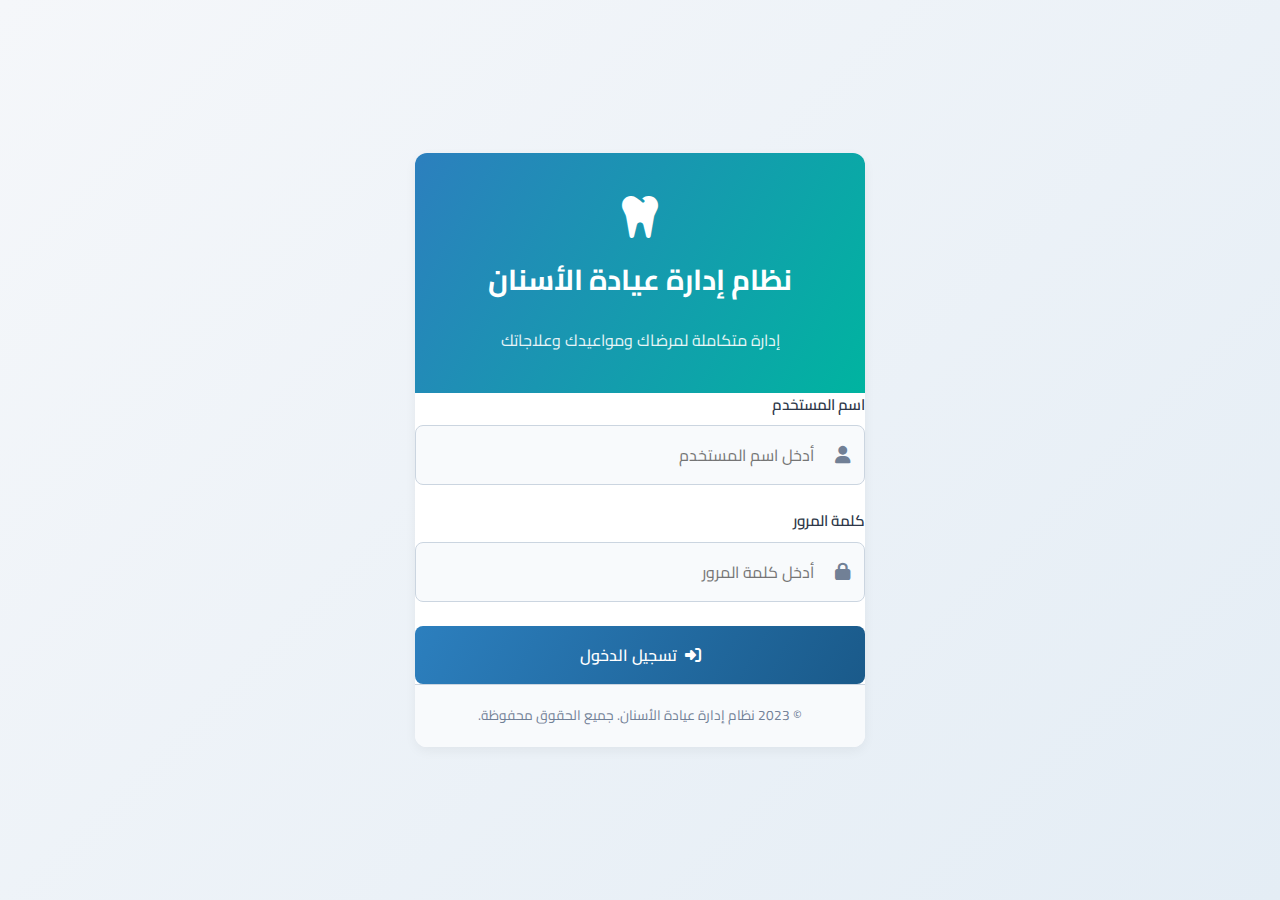
<file: index.html>
<!DOCTYPE html>
<html lang="ar" dir="rtl">
<head>
    <meta charset="UTF-8">
    <meta name="viewport" content="width=device-width, initial-scale=1.0">
    <title>تسجيل الدخول - نظام إدارة عيادة الأسنان</title>
    <link href="https://fonts.googleapis.com/css2?family=Cairo:wght@300;400;500;600;700&display=swap" rel="stylesheet">
    <link rel="stylesheet" href="https://cdnjs.cloudflare.com/ajax/libs/font-awesome/6.4.0/css/all.min.css">
    <link rel="stylesheet" href="css/style.css">
</head>
<body class="login-page">
    <div class="login-container">
        <div class="login-header">
            <div class="logo">
                <i class="fas fa-tooth"></i>
                <h1>نظام إدارة عيادة الأسنان</h1>
            </div>
            <p>إدارة متكاملة لمرضاك ومواعيدك وعلاجاتك</p>
        </div>
        
        <form id="loginForm">
            <div class="form-group">
                <label for="username">اسم المستخدم</label>
                <div class="input-with-icon">
                    <input type="text" id="username" required placeholder="أدخل اسم المستخدم">
                    <i class="fas fa-user"></i>
                </div>
            </div>
            
            <div class="form-group">
                <label for="password">كلمة المرور</label>
                <div class="input-with-icon">
                    <input type="password" id="password" required placeholder="أدخل كلمة المرور">
                    <i class="fas fa-lock"></i>
                </div>
            </div>
            
            <button type="submit" class="btn btn-primary">
                <i class="fas fa-sign-in-alt"></i> تسجيل الدخول
            </button>
        </form>
        
        <div class="login-footer">
            <p>© 2023 نظام إدارة عيادة الأسنان. جميع الحقوق محفوظة.</p>
        </div>
    </div>
    
    <script src="js/auth.js"></script>
</body>
</html>
</file>
<file: css/style.css>
/* متغيرات التصميم */
:root {
    --primary: #2c7fbe;
    --primary-light: #e1f0fa;
    --primary-dark: #1a5a8a;
    --secondary: #00b4a0;
    --secondary-light: #e6f8f6;
    --accent: #ff6b6b;
    --dark: #2d3748;
    --light: #f8fafc;
    --gray: #718096;
    --gray-light: #e2e8f0;
    --white: #ffffff;
    --border: #cbd5e0;
    --card-radius: 12px;
    --shadow: 0 4px 12px rgba(0, 0, 0, 0.05);
    --shadow-hover: 0 8px 20px rgba(0, 0, 0, 0.08);
    --transition: all 0.3s ease;
    --success: #38a169;
    --warning: #ecc94b;
    --danger: #e53e3e;
}

/* إعادة تعيين عام */
* {
    box-sizing: border-box;
    margin: 0;
    padding: 0;
    font-family: 'Cairo', 'Segoe UI', Tahoma, Geneva, Verdana, sans-serif;
}

html {
    font-size: 16px;
    scroll-behavior: smooth;
}

body {
    background-color: #f5f7fa;
    color: var(--dark);
    line-height: 1.6;
    direction: rtl;
    min-height: 100vh;
    -webkit-font-smoothing: antialiased;
    -moz-osx-font-smoothing: grayscale;
}

.dashboard-page {
    display: flex;
    min-height: 100vh;
    background-color: var(--light);
    overflow:auto;
}




/* صفحة تسجيل الدخول */
.login-page {
    display: flex;
    justify-content: center;
    align-items: center;
    min-height: 100vh;
    background: linear-gradient(135deg, #f5f7fa 0%, #e4edf5 100%);
    padding: 20px;
}

.login-container {
    background-color: var(--white);
    border-radius: var(--card-radius);
    box-shadow: var(--shadow);
    width: 100%;
    max-width: 450px;
    overflow: hidden;
    transform: translateY(0);
    transition: var(--transition);
}

.login-container:hover {
    transform: translateY(-5px);
    box-shadow: var(--shadow-hover);
}

.login-header {
    background: linear-gradient(120deg, var(--primary), var(--secondary));
    padding: 40px 30px;
    text-align: center;
    color: var(--white);
}

.logo {
    display: flex;
    flex-direction: column;
    align-items: center;
    margin-bottom: 15px;
}

.logo i {
    font-size: 3rem;
    margin-bottom: 15px;
}

.login-header h1 {
    font-size: 1.8rem;
    font-weight: 700;
    margin-bottom: 10px;
}

.login-header p {
    opacity: 0.9;
    font-size: 1rem;
}

.login-body {
    padding: 30px;
}

.form-group {
    margin-bottom: 24px;
    position: relative;
}

.form-group label {
    display: block;
    margin-bottom: 8px;
    font-weight: 600;
    color: var(--dark);
    font-size: 0.95rem;
}

.input-with-icon {
    position: relative;
}

.input-with-icon i {
    position: absolute;
    top: 50%;
    right: 15px;
    transform: translateY(-50%);
    color: var(--gray);
    font-size: 1.1rem;
}

.form-group input {
    width: 100%;
    padding: 14px 50px 14px 15px;
    border: 1px solid var(--border);
    border-radius: 8px;
    font-size: 1rem;
    transition: var(--transition);
    background-color: var(--light);
    font-family: 'Cairo', sans-serif;
}

.form-group input:focus {
    border-color: var(--primary);
    outline: none;
    box-shadow: 0 0 0 3px rgba(44, 127, 190, 0.15);
}

.btn {
    padding: 14px 24px;
    border: none;
    border-radius: 8px;
    cursor: pointer;
    font-size: 1rem;
    font-weight: 600;
    transition: var(--transition);
    display: inline-flex;
    align-items: center;
    justify-content: center;
    gap: 8px;
    font-family: 'Cairo', sans-serif;
}

.btn-primary {
    background: linear-gradient(120deg, var(--primary), var(--primary-dark));
    color: var(--white);
    width: 100%;
}

.btn-primary:hover {
    background: linear-gradient(120deg, var(--primary-dark), var(--primary));
    box-shadow: 0 4px 12px rgba(44, 127, 190, 0.25);
}

.login-footer {
    padding: 20px 30px;
    background-color: var(--light);
    text-align: center;
    color: var(--gray);
    font-size: 0.85rem;
    border-top: 1px solid var(--border);
}

/* لوحة التحكم */
.dashboard {
    display: flex;
    min-height: 100vh;
    background-color: var(--light);
}

/* الشريط الجانبي */
.sidebar {
    width: 260px;
    background-color: var(--white);
    box-shadow: var(--shadow);
    display: flex;
    flex-direction: column;
    transition: var(--transition);
    z-index: 100;
    overflow-y: auto;
}

.sidebar-header {
    padding: 24px;
    border-bottom: 1px solid var(--border);
}

.clinic-info {
    display: flex;
    align-items: center;
    gap: 12px;
}

.clinic-logo {
    width: 50px;
    height: 50px;
    background: linear-gradient(120deg, var(--primary), var(--secondary));
    border-radius: 12px;
    display: flex;
    align-items: center;
    justify-content: center;
    color: var(--white);
    font-size: 1.5rem;
}

.clinic-text h2 {
    font-size: 1.1rem;
    font-weight: 700;
    color: var(--dark);
    margin-bottom: 2px;
}

.clinic-text p {
    font-size: 0.85rem;
    color: var(--gray);
}

.sidebar-nav {
    flex: 1;
    padding: 15px 0;
    overflow-y: auto;
}

.nav-section {
    margin-bottom: 20px;
}

.nav-title {
    padding: 8px 24px;
    font-size: 0.8rem;
    color: var(--gray);
    text-transform: uppercase;
    letter-spacing: 0.5px;
    margin-bottom: 5px;
    font-weight: 600;
}

.nav-item {
    display: flex;
    align-items: center;
    padding: 12px 24px;
    color: var(--dark);
    text-decoration: none;
    transition: var(--transition);
    font-weight: 500;
    border-right: 3px solid transparent;
    gap: 12px;
    font-size: 0.95rem;
}

.nav-item:hover {
    background-color: var(--primary-light);
    color: var(--primary);
    border-right-color: var(--primary);
}

.nav-item.active {
    background-color: var(--primary-light);
    color: var(--primary);
    border-right-color: var(--primary);
}

.nav-item i {
    width: 24px;
    text-align: center;
    font-size: 1.1rem;
}

.sidebar-footer {
    padding: 20px;
    border-top: 1px solid var(--border);
    text-align: center;
    font-size: 0.85rem;
    color: var(--gray);
}

/* المحتوى الرئيسي */
.main-content {
    flex: 1;
    display: flex;
    flex-direction: column;
    overflow: hidden;
}

/* شريط الرأس */
.topbar {
    background-color: var(--white);
    padding: 0 30px;
    display: flex;
    align-items: center;
    justify-content: space-between;
    height: 80px;
    box-shadow: var(--shadow);
    z-index: 90;
}

.page-title {
    display: flex;
    align-items: center;
    gap: 12px;
    font-size: 1.4rem;
    font-weight: 600;
    color: var(--dark);
}

.page-title i {
    color: var(--primary);
}

.topbar-actions {
    display: flex;
    align-items: center;
    gap: 20px;
}

.user-profile {
    display: flex;
    align-items: center;
    gap: 12px;
}

.user-avatar {
    width: 42px;
    height: 42px;
    border-radius: 50%;
    background: linear-gradient(120deg, var(--primary), var(--secondary));
    display: flex;
    align-items: center;
    justify-content: center;
    color: var(--white);
    font-weight: 600;
    font-size: 1.1rem;
}

.user-info {
    text-align: right;
}

.user-name {
    font-weight: 600;
    font-size: 0.95rem;
}

.user-role {
    font-size: 0.85rem;
    color: var(--gray);
}

.logout-btn {
    background-color: transparent;
    border: none;
    color: var(--gray);
    cursor: pointer;
    font-size: 1.1rem;
    transition: var(--transition);
    width: 42px;
    height: 42px;
    border-radius: 50%;
    display: flex;
    align-items: center;
    justify-content: center;
}

.logout-btn:hover {
    background-color: var(--light);
    color: var(--danger);
}

/* محتوى الصفحة */
.content-area {
    flex: 1;
    padding: 30px;
    overflow-y: auto;
}

.content-header {
    display: flex;
    justify-content: space-between;
    align-items: center;
    margin-bottom: 30px;
}

.content-header h2 {
    font-size: 1.8rem;
    font-weight: 700;
    color: var(--dark);
}

.date-display {
    background-color: var(--light);
    padding: 10px 15px;
    border-radius: 8px;
    font-weight: 500;
    color: var(--dark);
    font-size: 1rem;
}

.stats-container {
    display: grid;
    grid-template-columns: repeat(auto-fit, minmax(240px, 1fr));
    gap: 20px;
    margin-bottom: 30px;
}

.stat-card {
    background-color: var(--white);
    border-radius: var(--card-radius);
    box-shadow: var(--shadow);
    padding: 24px;
    display: flex;
    align-items: center;
    gap: 20px;
    transition: var(--transition);
}

.stat-card:hover {
    transform: translateY(-5px);
    box-shadow: var(--shadow-hover);
}

.stat-icon {
    width: 70px;
    height: 70px;
    border-radius: 16px;
    display: flex;
    align-items: center;
    justify-content: center;
    font-size: 1.8rem;
}

.stat-icon.patients {
    background-color: var(--primary-light);
    color: var(--primary);
}

.stat-icon.appointments {
    background-color: var(--secondary-light);
    color: var(--secondary);
}

.stat-icon.payments {
    background-color: #fef6e6;
    color: #f6ad55;
}

.stat-icon.treatments {
    background-color: #ebf8ff;
    color: #63b3ed;
}

.stat-content {
    flex: 1;
}

.stat-title {
    font-size: 0.95rem;
    color: var(--gray);
    margin-bottom: 5px;
}

.stat-value {
    font-size: 1.8rem;
    font-weight: 700;
    margin-bottom: 5px;
    color: var(--dark);
}

.stat-change {
    font-size: 0.85rem;
    color: var(--success);
    display: flex;
    align-items: center;
    gap: 5px;
}

.dashboard-sections {
    display: grid;
    grid-template-columns: repeat(auto-fit, minmax(400px, 1fr));
    gap: 20px;
}

.section {
    background-color: var(--white);
    border-radius: var(--card-radius);
    box-shadow: var(--shadow);
    padding: 24px;
    margin-bottom: 20px;
}

.section-header {
    display: flex;
    justify-content: space-between;
    align-items: center;
    margin-bottom: 20px;
}

.section-header h3 {
    font-size: 1.2rem;
    font-weight: 600;
    color: var(--dark);
}

.btn-action {
    background-color: var(--primary);
    color: var(--white);
    border: none;
    border-radius: 8px;
    padding: 10px 20px;
    font-weight: 500;
    display: flex;
    align-items: center;
    gap: 8px;
    cursor: pointer;
    transition: var(--transition);
    font-family: 'Cairo', sans-serif;
    font-size: 0.95rem;
}

.btn-action:hover {
    background-color: var(--primary-dark);
    box-shadow: 0 4px 8px rgba(44, 127, 190, 0.2);
}

.appointments-list, .payments-list {
    display: flex;
    flex-direction: column;
    gap: 12px;
}

.appointment-item, .payment-item {
    display: flex;
    justify-content: space-between;
    padding: 15px;
    background-color: var(--light);
    border-radius: 8px;
    font-size: 0.95rem;
    transition: var(--transition);
}

.appointment-item:hover, .payment-item:hover {
    background-color: var(--primary-light);
    transform: translateX(-5px);
}

.appointment-item > span, .payment-item > span {
    flex: 1;
    text-align: center;
}

/* الجداول */
.search-box {
    display: flex;
    border: 1px solid var(--border);
    border-radius: 8px;
    overflow: hidden;
    background-color: var(--light);
}

.search-box input {
    padding: 10px 15px;
    border: none;
    width: 250px;
    outline: none;
    font-family: 'Cairo', sans-serif;
    background: transparent;
}

.search-box button {
    background: none;
    border: none;
    cursor: pointer;
    padding: 0 15px;
    color: var(--gray);
    transition: var(--transition);
}

.search-box button:hover {
    color: var(--primary);
}

.table-container {
    background-color: var(--white);
    border-radius: var(--card-radius);
    box-shadow: var(--shadow);
    overflow: hidden;
}

table {
    width: 100%;
    border-collapse: collapse;
    min-width: 800px;
}

th, td {
    padding: 16px;
    text-align: right;
    border-bottom: 1px solid var(--border);
    font-size: 0.95rem;
}

thead th {
    background-color: var(--primary);
    font-weight: 600;
    color: var(--white);
    position: sticky;
    top: 0;
}

tbody tr {
    transition: var(--transition);
}

tbody tr:hover {
    background-color: rgba(44, 127, 190, 0.05);
}

.action-buttons {
    display: flex;
    gap: 8px;
}

.action-btn {
    background: none;
    border: none;
    width: 36px;
    height: 36px;
    border-radius: 8px;
    display: inline-flex;
    align-items: center;
    justify-content: center;
    cursor: pointer;
    transition: var(--transition);
    color: var(--gray);
    font-size: 1rem;
}

.action-btn:hover {
    background-color: var(--light);
    color: var(--dark);
}

.btn-edit:hover {
    color: var(--primary);
    background-color: var(--primary-light);
}

.btn-delete:hover {
    color: var(--danger);
    background-color: #fee2e2;
}

.btn-view:hover {
    color: var(--secondary);
    background-color: var(--secondary-light);
}

/* النوافذ المنبثقة */
.modal {
    position: fixed;
    top: 0;
    left: 0;
    width: 100%;
    height: 100%;
    background-color: rgba(0, 0, 0, 0.7);
    z-index: 9999; /* تأكد من وجود أعلى قيمة z-index */
    display: flex;
    justify-content: center;
    align-items: center;
    opacity: 0;
    visibility: hidden;
    transition: opacity 0.3s ease, visibility 0.3s ease;
}


.modal.active {
    opacity: 1;
    visibility: visible;
}

@keyframes fadeIn {
    from { opacity: 0; }
    to { opacity: 1; }
}

.modal-content {
    background-color: var(--white);
    border-radius: var(--card-radius);
    box-shadow: var(--shadow);
    width: 100%;
    max-width: 600px;
    max-height: 90vh;
    overflow-y: auto;
    padding: 25px;
    position: relative;
    animation: slideDown 0.4s ease;
    transform-origin: center;
}

@keyframes slideDown {
    from {
        transform: translateY(-50px);
        opacity: 0;
    }
    to {
        transform: translateY(0);
        opacity: 1;
    }
}

.modal.closing {
    animation: fadeOut 0.3s ease;
}

@keyframes fadeOut {
    from { opacity: 1; }
    to { opacity: 0; }
}

.modal-content.closing {
    animation: slideUp 0.3s ease;
}

@keyframes slideUp {
    from {
        transform: translateY(0);
        opacity: 1;
    }
    to {
        transform: translateY(-50px);
        opacity: 0;
    }
}

.modal.active .modal-content {
    transform: translateY(0);
    opacity: 1;
}

.close {
    position: absolute;
    top: 15px;
    left: 15px;
    font-size: 1.8rem;
    cursor: pointer;
    color: var(--gray);
    transition: var(--transition);
    width: 40px;
    height: 40px;
    display: flex;
    align-items: center;
    justify-content: center;
    border-radius: 50%;
}

.close:hover {
    background-color: var(--light);
    color: var(--danger);
    transform: rotate(90deg);
}

.form-row {
    display: grid;
    grid-template-columns: 1fr 1fr;
    gap: 20px;
}

.form-row .form-group {
    flex: 1;
    margin-bottom: 20px;
}

.form-group textarea {
    width: 100%;
    padding: 12px 15px;
    border: 1px solid var(--border);
    border-radius: 8px;
    font-size: 1rem;
    resize: vertical;
    min-height: 100px;
    font-family: 'Cairo', sans-serif;
    background-color: var(--light);
    transition: var(--transition);
}

.form-group textarea:focus {
    border-color: var(--primary);
    outline: none;
    box-shadow: 0 0 0 3px rgba(44, 127, 190, 0.15);
}

.form-group select {
    width: 100%;
    padding: 14px;
    border: 1px solid var(--border);
    border-radius: 8px;
    font-size: 1rem;
    transition: var(--transition);
    background-color: var(--light);
}

.form-actions {
    display: flex;
    justify-content: flex-end;
    gap: 10px;
    margin-top: 20px;
}

.btn-secondary {
    background-color: var(--gray-light);
    color: var(--dark);
    border: none;
}

.btn-secondary:hover {
    background-color: var(--gray);
    color: var(--white);
}

@keyframes modalOpen {
    0% {
        transform: scale(0.9);
        opacity: 0;
    }
    100% {
        transform: scale(1);
        opacity: 1;
    }
}

/* التجاوب */
@media (max-width: 992px) {
    .sidebar {
        position: fixed;
        height: 100vh;
        transform: translateX(100%);
        transition: transform 0.3s ease;
    }

    .sidebar.active {
        transform: translateX(0);
    }
    
    .sidebar .clinic-text, 
    .sidebar .nav-title,
    .sidebar .nav-text,
    .sidebar-footer {
        display: none;
    }
    
    .sidebar-header {
        padding: 15px;
        justify-content: center;
    }

        .menu-toggle {
        display: block;
        position: fixed;
        top: 20px;
        right: 20px;
        z-index: 1000;
        background-color: var(--primary);
        color: white;
        width: 40px;
        height: 40px;
        border-radius: 50%;
        display: flex;
        align-items: center;
        justify-content: center;
        cursor: pointer;
        box-shadow: 0 2px 10px rgba(0,0,0,0.1);
    }


    /* إضافة زر القائمة للأجهزة الصغيرة */
    .menu-toggle {
        display: none;
    }
    
    .clinic-info {
        justify-content: center;
    }
    
    .nav-item {
        justify-content: center;
        padding: 15px;
    }
    
    .nav-item i {
        font-size: 1.3rem;
    }

    .dashboard-sections {
        grid-template-columns: 1fr;
    }
}

@media (max-width: 768px) {
    .stats-container {
        grid-template-columns: 1fr;
    }
    
    .topbar {
        padding: 0 15px;
    }
    
    .content-area {
        padding: 15px;
    }
    
    .section {
        padding: 20px;
    }
}

@media (max-width: 576px) {
    .user-info {
        display: none;
    }
    
    .content-header {
        flex-direction: column;
        align-items: flex-start;
        gap: 15px;
    }
    
    .actions {
        width: 100%;
    }
    
    .btn-action {
        width: 100%;
        justify-content: center;
    }
}

.tab-content {
    display: none;
}

.tab-content.active {
    display: block;
    animation: fadeIn 0.3s ease;
}

@keyframes fadeIn {
    from { opacity: 0; transform: translateY(10px); }
    to { opacity: 1; transform: translateY(0); }
}



/* زر تقليص/فرد الشريط الجانبي */
.sidebar-toggle {
    cursor: pointer;
    width: 40px;
    height: 40px;
    border-radius: 50%;
    display: flex;
    align-items: center;
    justify-content: center;
    background-color: var(--primary-light);
    color: var(--primary);
    transition: var(--transition);
    margin-left: 10px;
}

.sidebar-toggle:hover {
    background-color: var(--primary);
    color: var(--white);
    transform: rotate(90deg);
}

/* حالة الشريط الجانبي المقلص */
.sidebar.collapsed {
    width: 80px;
}

.sidebar.collapsed .clinic-text,
.sidebar.collapsed .nav-title,
.sidebar.collapsed .nav-text,
.sidebar.collapsed .sidebar-footer {
    display: none;
}

.sidebar.collapsed .clinic-info {
    justify-content: center;
}

.sidebar.collapsed .nav-item {
    justify-content: center;
    padding: 15px;
}

.sidebar.collapsed .nav-item i {
    font-size: 1.3rem;
}

@keyframes modalClose {
    0% {
        transform: scale(1);
        opacity: 1;
    }
    100% {
        transform: scale(0.9);
        opacity: 0;
    }
}

/* ملف المريض */
#patientProfile {
    display: none;
}

.btn-back {
    background-color: var(--primary-light);
    color: var(--primary);
    padding: 8px 16px;
    border-radius: 8px;
    display: inline-flex;
    align-items: center;
    gap: 8px;
    margin-bottom: 15px;
    cursor: pointer;
    transition: var(--transition);
}

.btn-back:hover {
    background-color: var(--primary);
    color: var(--white);
}

.patient-header {
    display: flex;
    justify-content: space-between;
    align-items: center;
    background-color: var(--white);
    border-radius: var(--card-radius);
    padding: 20px;
    box-shadow: var(--shadow);
    margin-bottom: 25px;
}

.patient-info {
    display: flex;
    align-items: center;
    gap: 20px;
}

.patient-avatar {
    width: 80px;
    height: 80px;
    border-radius: 50%;
    background: linear-gradient(120deg, var(--primary), var(--secondary));
    display: flex;
    align-items: center;
    justify-content: center;
    color: var(--white);
    font-size: 2rem;
}

.patient-contact {
    display: flex;
    gap: 15px;
    margin-top: 10px;
    color: var(--gray);
}

.patient-actions {
    display: flex;
    gap: 15px;
}

.action-btn {
    width: 45px;
    height: 45px;
    border-radius: 50%;
    display: flex;
    align-items: center;
    justify-content: center;
    background-color: var(--light);
    color: var(--dark);
    border: none;
    cursor: pointer;
    transition: var(--transition);
    font-size: 1.2rem;
}

.action-btn:hover {
    transform: translateY(-3px);
    box-shadow: var(--shadow-hover);
}

.email-btn:hover { background-color: #d44638; color: white; }
.sms-btn:hover { background-color: #34b7f1; color: white; }
.whatsapp-btn:hover { background-color: #25d366; color: white; }
.call-btn:hover { background-color: var(--success); color: white; }

.patient-cards {
    display: grid;
    grid-template-columns: repeat(auto-fill, minmax(250px, 1fr));
    gap: 20px;
    margin-bottom: 30px;
}

.patient-card {
    background-color: var(--white);
    border-radius: var(--card-radius);
    padding: 20px;
    text-align: center;
    cursor: pointer;
    transition: var(--transition);
    box-shadow: var(--shadow);
    position: relative;
    overflow: hidden;
}

.patient-card:hover {
    transform: translateY(-5px);
    box-shadow: var(--shadow-hover);
}

.patient-card::before {
    content: '';
    position: absolute;
    top: 0;
    left: 0;
    width: 100%;
    height: 5px;
}

.card-icon {
    font-size: 2.5rem;
    margin-bottom: 15px;
}

.card-title {
    font-weight: 600;
    margin-bottom: 10px;
    font-size: 1.1rem;
}

.card-info {
    font-size: 0.9rem;
    color: var(--gray);
}

/* ألوان البطاقات */
.card-profile::before { background-color: var(--primary); }
.card-medical::before { background-color: var(--secondary); }
.card-tests::before { background-color: #f6ad55; }
.card-payments::before { background-color: #38a169; }
.card-invoices::before { background-color: #9f7aea; }
.card-xray::before { background-color: #63b3ed; }
.card-dental::before { background-color: #e53e3e; }
.card-gum::before { background-color: #d69e2e; }
.card-surgeries::before { background-color: #805ad5; }
.card-prescriptions::before { background-color: #00b5d8; }
.card-forms::before { background-color: #0bc5ea; }
.card-alerts::before { background-color: #ecc94b; }
.card-lab::before { background-color: #4fd1c5; }
.card-inventory::before { background-color: #a0aec0; }

.card-content {
    background-color: var(--white);
    border-radius: var(--card-radius);
    padding: 25px;
    box-shadow: var(--shadow);
    display: none;
    animation: fadeIn 0.4s ease;
}

.card-content.active {
    display: block;
}
</file>
